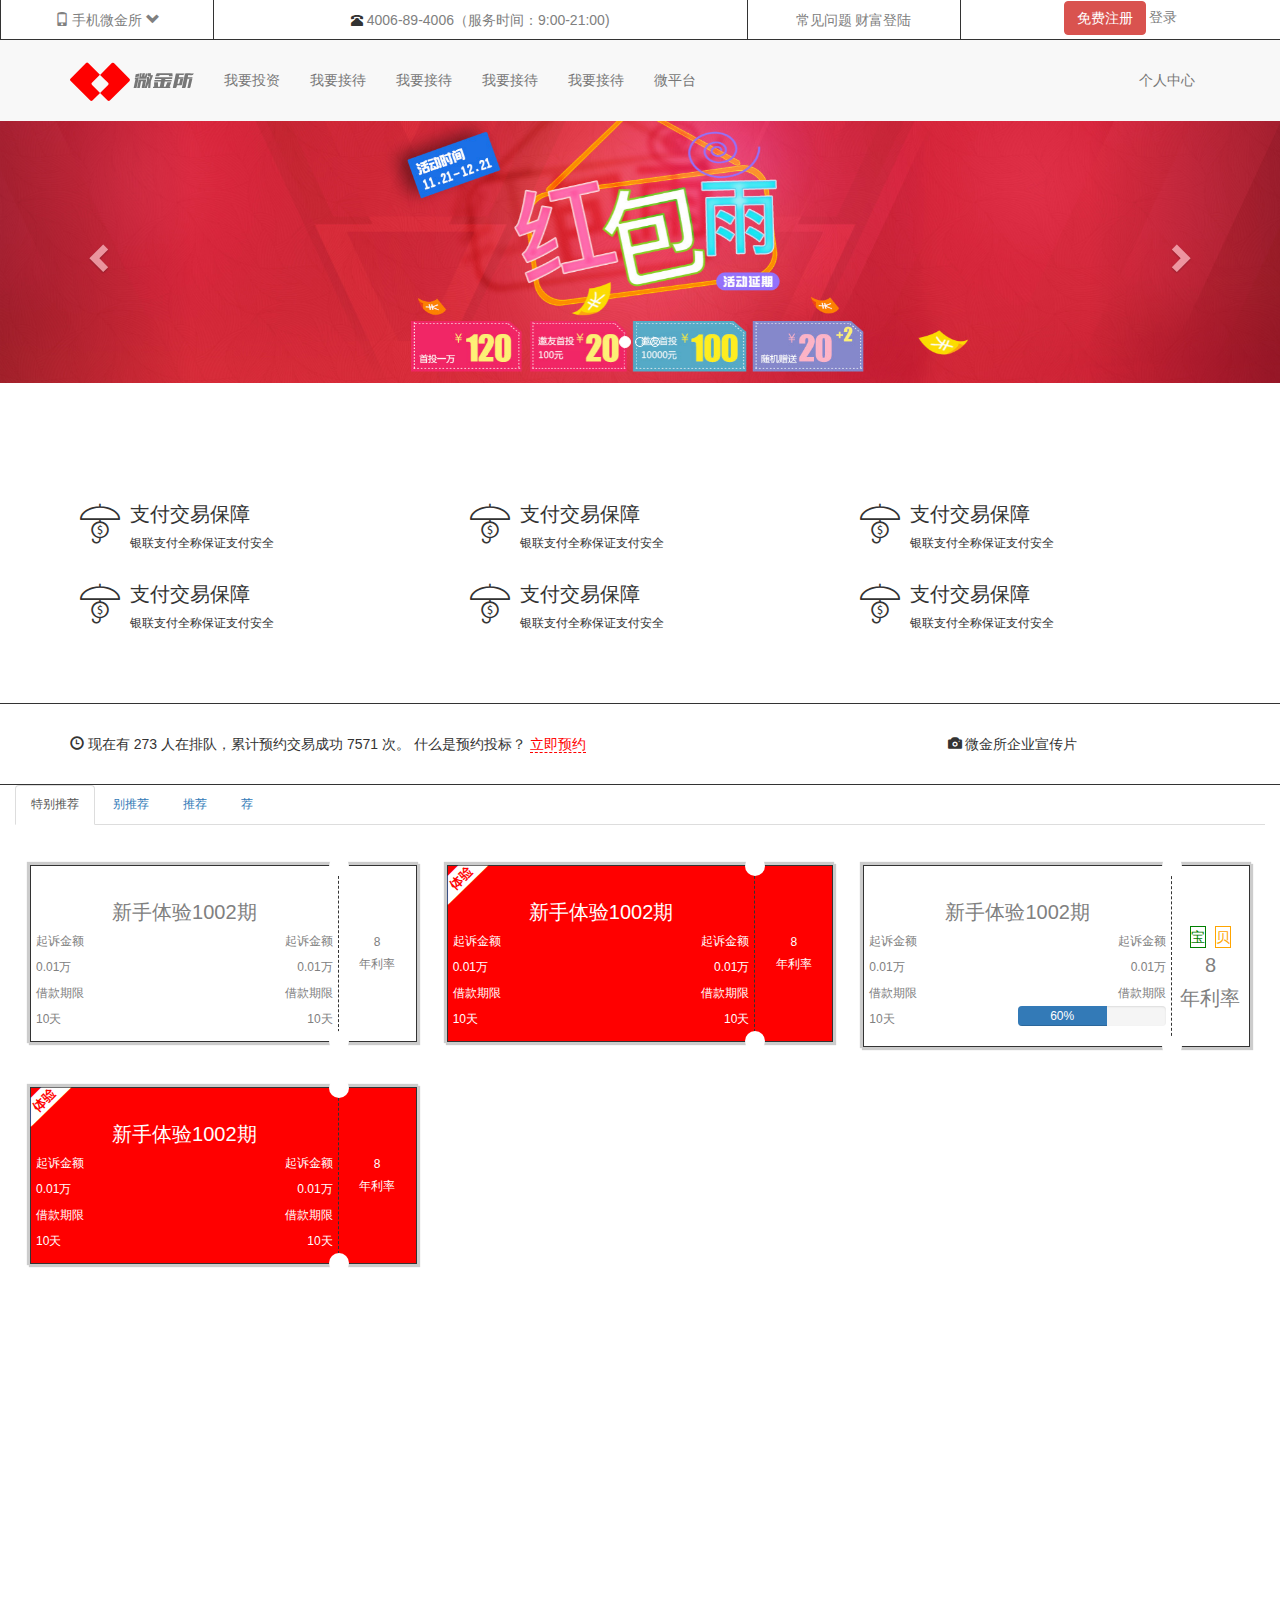
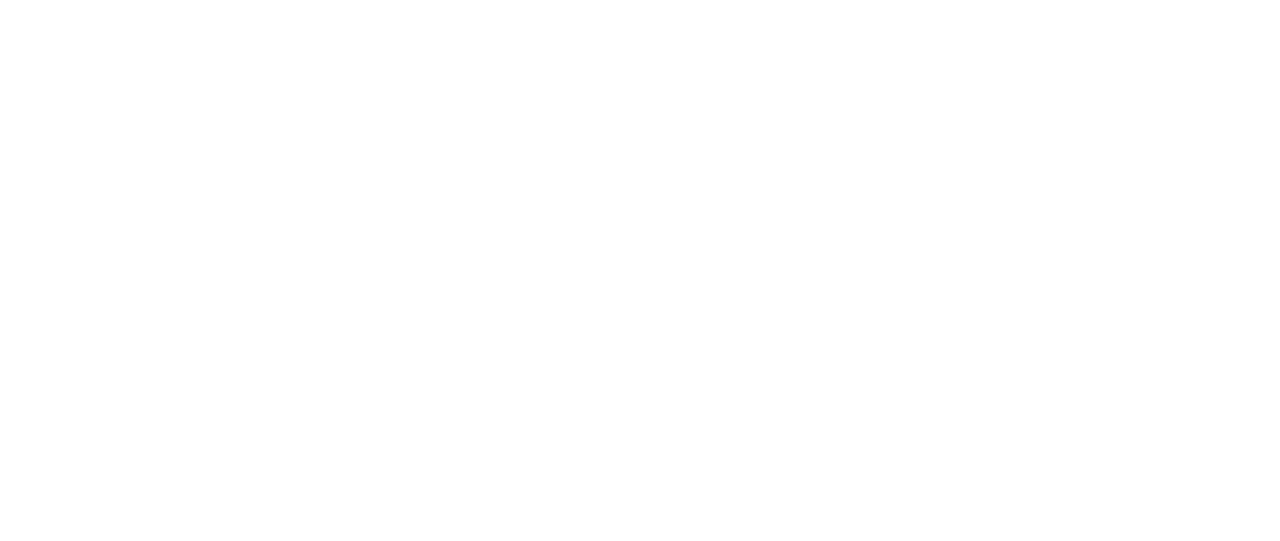
<file: index.html>
<!DOCTYPE html>
<html lang="en">

<head>
    <meta charset="UTF-8">
    <!--<meta name="viewport" content="width=device-width, initial-scale=1.0">-->
    <meta name='viewport' content='width=device-width, initial-scale=1.0,maximum-scale=1,minimum-scale=1,user-scalable=no'>
    <meta http-equiv="X-UA-Compatible" content="ie=edge">
    <title>Document</title>
    <link rel="stylesheet" href="./css/base.css">
    <link rel="stylesheet" href="./lib/css/bootstrap.css">
    <link rel="stylesheet" href="./css/index.css">

    <!--淘宝的flexible-->
    <script>
        (function flexible(window, document) { var docEl = document.documentElement; var dpr = window.devicePixelRatio || 1; function setBodyFontSize() { if (document.body) { document.body.style.fontSize = 12 * dpr + "px"; } else { document.addEventListener("DOMContentLoaded", setBodyFontSize); } } setBodyFontSize(); function setRemUnit() { var rem = docEl.clientWidth / 10; docEl.style.fontSize = rem + "px"; } setRemUnit(); window.addEventListener("resize", setRemUnit); window.addEventListener("pageshow", function (e) { if (e.persisted) { setRemUnit(); } }); if (dpr >= 2) { var fakeBody = document.createElement("body"); var testElement = document.createElement("div"); testElement.style.border = ".5px solid transparent"; fakeBody.appendChild(testElement); docEl.appendChild(fakeBody); if (testElement.offsetHeight === 1) { docEl.classList.add("hairlines"); } docEl.removeChild(fakeBody); } })(window, document);
    </script>
    <!--自动获得屏幕-->
    <script>
        whatScreen();
        window.onresize = function () {
            whatScreen();
        };
        function whatScreen() {
            var width = document.querySelector("html").offsetWidth;
            var title = document.querySelector("title");
            if (width <= 768) {
                title.innerHTML = "极小屏幕-" + width;
            } else {
                if (width > 768 && width <= 992) {
                    title.innerHTML = "小屏幕-" + width;
                } else {
                    if (width > 992 && width <= 1200) {
                        title.innerHTML = "普通屏幕-" + width;
                    } else {
                        if (width > 1200) {
                            title.innerHTML = "大屏幕-" + width;
                        }
                    }
                }
            }
        }
    </script>
    <!--[if lt IE 9]>
    <script src="./js/html5shiv.js"></script>
    <script src="./js/respond.js"></script>
    <![endif]-->
    <!--字体图标
        <span class="glyphicon glyphicon-search" aria-hidden="true"></span>
        -->
</head>

<body>
    <div class="container-fluid visible-lg visible-md">
        <div class="row">
            <div class="wjs_top">
                <div class="col-lg-2 col-md-2">
                    <div class="wjs_download">
                        <a href="#">
                            <span class="glyphicon glyphicon-phone" aria-hidden="true"></span>
                            <span>手机微金所</span>
                            <span class="glyphicon glyphicon-chevron-down" aria-hidden="true"></span>
                            <div class="codehidden">
                                <img src="./images/code.jpg" alt="">
                            </div>
                        </a>

                    </div>
                </div>
                <div class="col-lg-5 col-md-5">
                    <div class="wjs_callme">
                        <span class="glyphicon glyphicon-phone-alt" aria-hidden="true"></span>
                        <a href="#"> 4006-89-4006（服务时间：9:00-21:00)</a>
                    </div>
                </div>
                <div class="col-lg-2 col-md-2">
                    <div class="wjs_help">
                        <a href="#">常见问题</a>
                        <a href="#">财富登陆</a>

                    </div>
                </div>
                <div class="col-lg-3 col-md-3">
                    <div class="wjs_login">
                        <button type="button" id="freecreate" class="btn freecreate">免费注册</button>
                        <a href="#">登录</a>
                    </div>
                </div>
            </div>
        </div>
    </div>
    <!--<div class="wjs_nav">
        <div class="container">
            <nav class="navbar navbar-default nav_title">
                <div class="container-fluid">
                    <div class="navbar-header">
                       <button type="button" class="navbar-toggle collapsed" data-toggle="collapse" data-target="#bs-example-navbar-collapse-1">
                            <span class="sr-only">Toggle navigation</span>
                            <span class="icon-bar"></span>
                            <span class="icon-bar"></span>
                            <span class="icon-bar"></span>
                        </button> 
                        <span class="wjs_logo wjsfont wjsfont-logo navbar-brand"></span>
                        <span class="wjs_logo wjsfont wjsfont-name"></span>
                    </div>

                    <div class="collapse navbar-collapse" id="bs-example-navbar-collapse-1">
                        <ul class="nav navbar-nav wjs_nav_left">
                            <li><a href="#">我要投资</a></li>
                            <li><a href="#">我要借贷</a></li>
                            <li><a href="#">平台介绍</a></li>
                            <li><a href="#">新手专区</a></li>
                            <li><a href="#">最新动态</a></li>
                            <li><a href="#">微平台</a></li>

                        </ul>

                        <ul class="nav navbar-nav navbar-right wjs_nav_right hidden-sm">
                            <li><a href="#">个人中心</a></li>

                        </ul>
                    </div>
                </div>
            </nav>

        </div>
    </div>-->
    <div class="wjs_nav">
        <div class="container container_no-padding">
            <nav class="navbar navbar-default">
                <div class="container-fluid">
                    <!-- Brand and toggle get grouped for better mobile display -->
                    <div class="navbar-header">
                        <button type="button" class="navbar-toggle collapsed" data-toggle="collapse" data-target="#bs-example-navbar-collapse-1">
                            <span class="sr-only">Toggle navigation</span>
                            <span class="icon-bar"></span>
                            <span class="icon-bar"></span>
                            <span class="icon-bar"></span>
                        </button>
                        <a class="navbar-brand" href="#">
                            <span class="wjs_logo wjsfont wjsfont-logo"></span>
                            <span class="wjs_logo wjsfont wjsfont-name"></span>
                        </a>
                    </div>

                    <!-- Collect the nav links, forms, and other content for toggling -->
                    <div class="collapse navbar-collapse" id="bs-example-navbar-collapse-1">
                        <ul class="nav navbar-nav">
                            <li><a href="#">我要投资</a></li>
                            <li><a href="#">我要接待</a></li>
                            <li><a href="#">我要接待</a></li>
                            <li><a href="#">我要接待</a></li>
                            <li><a href="#">我要接待</a></li>
                            <li><a href="#">微平台</a></li>

                        </ul>

                        <ul class="nav navbar-nav navbar-right hidden-sm hidden-xs">
                            <li><a href="#">个人中心</a></li>

                        </ul>
                    </div>
                    <!-- /.navbar-collapse -->
                </div>
                <!-- /.container-fluid -->
            </nav>
        </div>
    </div>

    <div class="wjs_runningpic">
        <div id="carousel-example-generic" class="carousel slide" data-ride="carousel">
            <!-- Indicators -->
            <ol class="carousel-indicators">
                <li data-target="#carousel-example-generic" data-slide-to="0" class="active"></li>
                <li data-target="#carousel-example-generic" data-slide-to="1"></li>
                <li data-target="#carousel-example-generic" data-slide-to="2"></li>
            </ol>

            <!-- Wrapper for slides -->
            <div class="carousel-inner" role="listbox">
                <div class="item active">
                    <img class="hidden-xs" src="./images/slide_01_2000x410.jpg" alt="...">
                    <img class="visible-xs" src="./images/slide_01_640x340.jpg" alt="...">

                </div>
                <div class="item">
                    <img class="hidden-xs" src="./images/slide_02_2000x410.jpg" alt="...">
                    <img class="visible-xs" src="./images/slide_02_640x340.jpg" alt="...">
                    <div class="carousel-caption">

                    </div>
                </div>
                <div class="item">
                    <img class="hidden-xs" src="./images/slide_03_2000x410.jpg" alt="...">
                    <img class="visible-xs" src="./images/slide_03_640x340.jpg" alt="...">

                </div>
            </div>

            <!-- Controls -->
            <a class="left carousel-control" href="#carousel-example-generic" role="button" data-slide="prev">
                <span class="glyphicon glyphicon-chevron-left" aria-hidden="true"></span>
                <span class="sr-only">Previous</span>
            </a>
            <a class="right carousel-control" href="#carousel-example-generic" role="button" data-slide="next">
                <span class="glyphicon glyphicon-chevron-right" aria-hidden="true"></span>
                <span class="sr-only">Next</span>
            </a>
        </div>
    </div>
<!--六个导航开始-->
    <div class="container sixParts">
        <div class="row hidden-xs">
            <div class="col-lg-4 col-md-4 col-sm-12 firstPart clearfix">
                <a href="#" class="clearfix">
                    <span class="wjsfont wjsfont-e901"></span>
                    <span class="wenzi">
                        <h4>支付交易保障</h4>
                        银联支付全称保证支付安全
                    </span>
                </a>
                <a href="#" class="clearfix">
                    <span class="wjsfont wjsfont-e901"></span>
                    <span class="wenzi">
                        <h4>支付交易保障</h4>
                        银联支付全称保证支付安全
                    </span>
                </a>
            </div>
            <div class="col-lg-4 col-md-4 col-sm-12 firstPart clearfix">
                <a href="#" class="clearfix">
                    <span class="wjsfont wjsfont-e901"></span>
                    <span class="wenzi">
                        <h4>支付交易保障</h4>
                        银联支付全称保证支付安全
                    </span>
                </a>
                <a href="#" class="clearfix">
                    <span class="wjsfont wjsfont-e901"></span>
                    <span class="wenzi">
                        <h4>支付交易保障</h4>
                        银联支付全称保证支付安全
                    </span>
                </a>
            </div>
            <div class="col-lg-4 col-md-4 col-sm-12 firstPart clearfix">
                <a href="#" class="clearfix">
                    <span class="wjsfont wjsfont-e901"></span>
                    <span class="wenzi">
                        <h4>支付交易保障</h4>
                        银联支付全称保证支付安全
                    </span>
                </a>
                <a href="#" class="clearfix">
                    <span class="wjsfont wjsfont-e901"></span>
                    <span class="wenzi">
                        <h4>支付交易保障</h4>
                        银联支付全称保证支付安全
                    </span>
                </a>
            </div>
        </div>
    </div>
    <!--难得的纯文本-->
    <div class="waiting">
        <div class="container">
            <div class="row">
                <div class="col-lg-9 col-md-9 col-sm-9">
                    <span class="glyphicon glyphicon-time"></span>
                    <span>现在有 273 人在排队，累计预约交易成功 7571 次。 什么是预约投标？</span>
                    <a href="#" class="book_now">立即预约</a>
                </div>
                <div class="col-lg-3 col-md-3 col-sm-3 hidden-xs">
                    <span class="glyphicon glyphicon-camera"></span>
                    微金所企业宣传片
                </div>
            </div>
        </div>
    </div>
<!--可点标签-->
    <div class="container-fluid wjs_tappable">
        <div role="tabpanel">
            <!-- Nav tabs -->
            <ul class="nav nav-tabs" role="tablist">
                <li role="presentation" class="active"><a href="#tebietuijian" aria-controls="tebietuijian" role="tab" data-toggle="tab">特别推荐</a></li>
                <li role="presentation"><a href="#bietuijian" aria-controls="bietuijian" role="tab" data-toggle="tab">别推荐</a></li>
                <li role="presentation"><a href="#tuijian" aria-controls="tuijian" role="tab" data-toggle="tab">推荐</a></li>
                <li role="presentation"><a href="#jian" aria-controls="jian" role="tab" data-toggle="tab">荐</a></li>
            </ul>
            <!-- Tab panes -->
            <div class="tab-content">
                <div role="tabpanel" class="tab-pane active" id="tebietuijian">
                    <div class="col-lg-4 col-md-4 col-sm-6 col-xm-12">
                        <a href="#" class="wjs_ticket clearfix">
                            <div class="wjs_ticket_left fl">
                                <h4>新手体验1002期</h4>
                                <div class="clearfix"><span class="fl">起诉金额</span><span class="fr">起诉金额</span></div>
                                <div class="clearfix"><span class="fl">0.01万</span><span class="fr">0.01万</span></div>
                                <div class="clearfix"><span class="fl">借款期限</span><span class="fr">借款期限</span></div>
                                <div class="clearfix"><span class="fl">10天</span><span class="fr">10天</span></div>
                            </div>
                            <div class="wjs_ticket_right fl pr">
                                <div>8</div>
                                <div>年利率</div>
                                <span class="topradiu"></span>
                                <span class="bottomradiu"></span>
                            </div>
                        </a>
                    </div>
                    <div class="col-lg-4 col-md-4 col-sm-6 col-xm-12">
                        <a href="#" class="wjs_ticket red_ticket clearfix pr">
                            <div class="wjs_ticket_left fl">
                                <h4>新手体验1002期</h4>
                                <div class="clearfix"><span class="fl">起诉金额</span><span class="fr">起诉金额</span></div>
                                <div class="clearfix"><span class="fl">0.01万</span><span class="fr">0.01万</span></div>
                                <div class="clearfix"><span class="fl">借款期限</span><span class="fr">借款期限</span></div>
                                <div class="clearfix"><span class="fl">10天</span><span class="fr">10天</span></div>
                            </div>
                            <div class="wjs_ticket_right fl pr">
                                <div>8</div>
                                <div>年利率</div>
                                <span class="topradiu"></span>
                                <span class="bottomradiu"></span>
                            </div>
                            <span class="wjsfont wjsfont-e915"></span>

                        </a>
                    </div>
                    <div class="col-lg-4 col-md-4 col-sm-6 col-xm-12">
                        <a href="#" class="wjs_ticket clearfix">
                            <div class="wjs_ticket_left fl">
                                <h4>新手体验1002期</h4>
                                <div class="clearfix"><span class="fl">起诉金额</span><span class="fr">起诉金额</span></div>
                                <div class="clearfix"><span class="fl">0.01万</span><span class="fr">0.01万</span></div>
                                <div class="clearfix"><span class="fl">借款期限</span><span class="fr">借款期限</span></div>
                                <div class="clearfix">
                                    <span class="fl">10天</span>
                                    <div class="progress fr">
                                        <div class="progress-bar" role="progressbar" aria-valuenow="60" aria-valuemin="0" aria-valuemax="100" style="width: 60%;">
                                            60%
                                        </div>
                                    </div>
                                </div>
                            </div>
                            <div class="wjs_ticket_right fl pr special">
                                <span class="bao"  title="人家是一个">宝</span>
                                <span class="bei" title="爱学习的宝宝">贝</span>
                                <div>8</div>
                                <div>年利率</div>
                                <span class="topradiu"></span>
                                <span class="bottomradiu"></span>
                            </div>
                        </a>
                    </div>
                    <div class="col-lg-4 col-md-4 col-sm-6 col-xm-12">
                        <a href="#" class="wjs_ticket red_ticket clearfix pr">
                            <div class="wjs_ticket_left fl">
                                <h4>新手体验1002期</h4>
                                <div class="clearfix"><span class="fl">起诉金额</span><span class="fr">起诉金额</span></div>
                                <div class="clearfix"><span class="fl">0.01万</span><span class="fr">0.01万</span></div>
                                <div class="clearfix"><span class="fl">借款期限</span><span class="fr">借款期限</span></div>
                                <div class="clearfix"><span class="fl">10天</span><span class="fr">10天</span></div>
                            </div>
                            <div class="wjs_ticket_right fl pr">
                                <div>8</div>
                                <div>年利率</div>
                                <span class="topradiu"></span>
                                <span class="bottomradiu"></span>
                            </div>
                            <span class="wjsfont wjsfont-e915"></span>
                        </a>
                    </div>
                </div>
                <div role="tabpanel" class="tab-pane" id="bietuijian">...</div>
                <div role="tabpanel" class="tab-pane" id="tuijian">...</div>
                <div role="tabpanel" class="tab-pane" id="jian">...</div>
            </div>
        </div>
    </div>
    
    <br>
    <br>
    <br>
    <br>
    <br>
    <br>
    <br>
    <br>
    <br>
    <br>
    <br>
    <br>
    <br>
    <br>
    <br>
    <br>
    <br>
    <br>
    <br>
    <br>
    <br>
    <br>
    <br>
    <br>
    <br>
    <br>
    <br>
    <br>
    <br>
    <br>
    <br>
    <br>
    <br>
    <br>
    <br>
    <br>
    <br>
    <br>
    <br>
    <br>
    <br>
    <br>
    <br>
    <br>
    <br>
    <br>
    <br>
    <br>
    <br>
    <br>
</body>
<!-- jQuery (Bootstrap 的所有 JavaScript 插件都依赖 jQuery，所以必须放在前边) -->
<script src="./lib/js/jquery.js"></script>
<!-- 加载 Bootstrap 的所有 JavaScript 插件。你也可以根据需要只加载单个插件。 -->
<script src="./lib/js/bootstrap.js"></script>

</html>
</file>
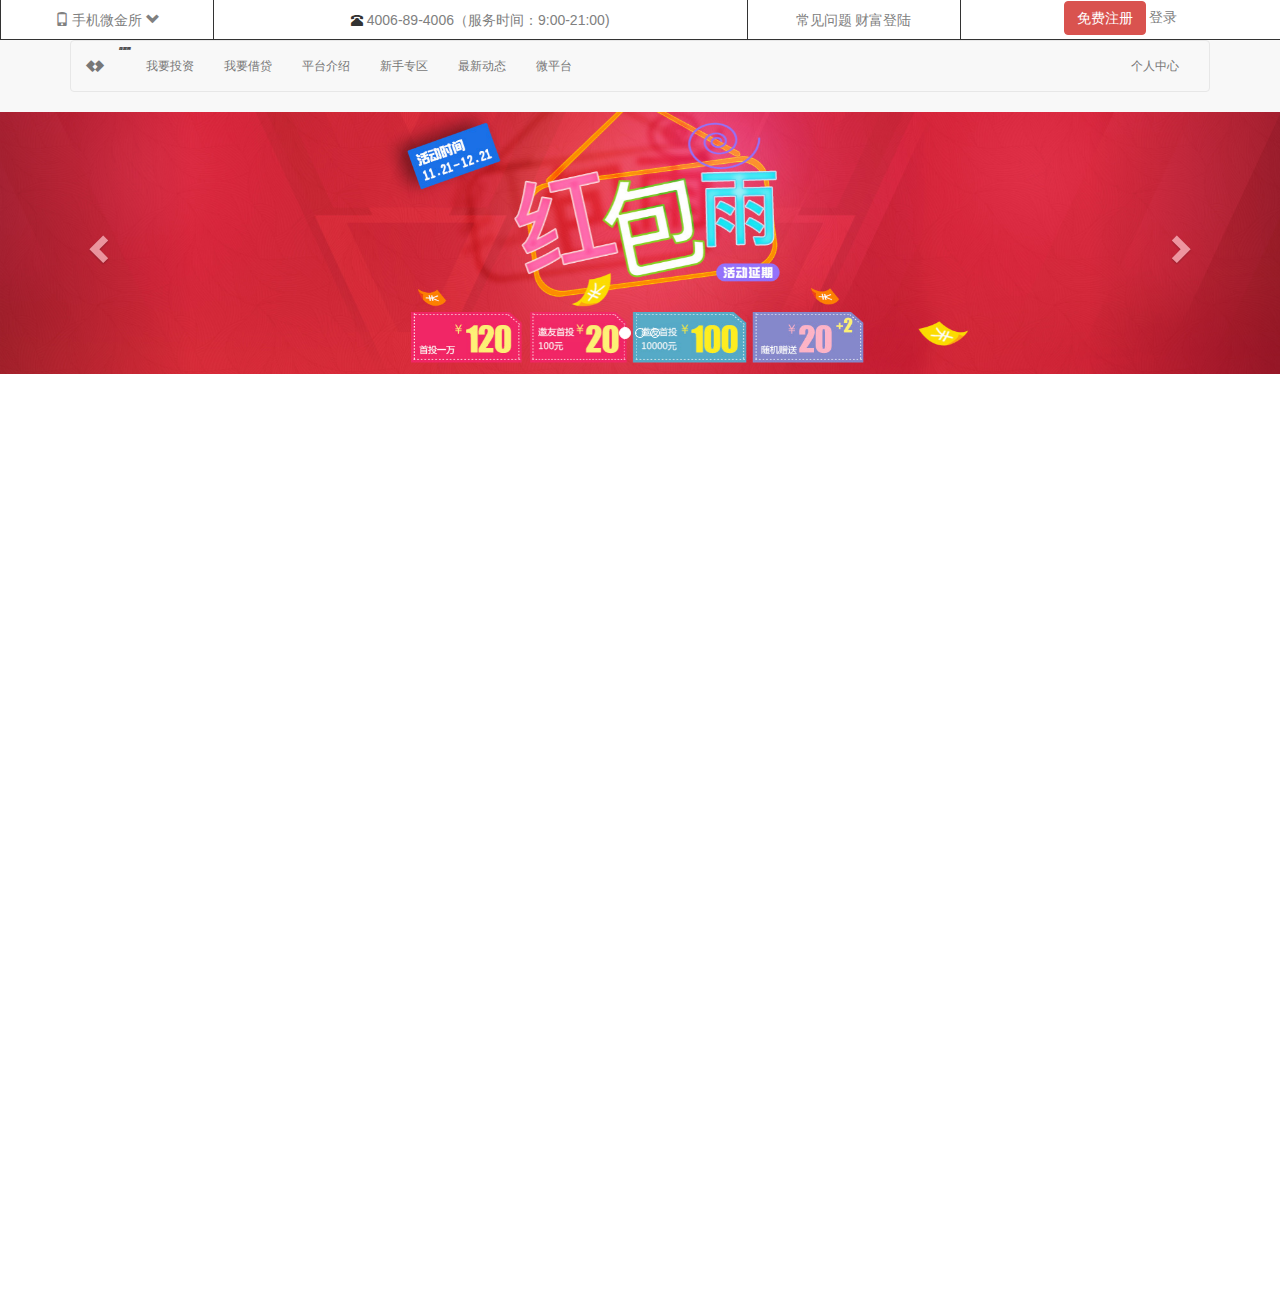
<file: index - 副本.html>
<!DOCTYPE html>
<html lang="en">

<head>
    <meta charset="UTF-8">
    <!--<meta name="viewport" content="width=device-width, initial-scale=1.0">-->
    <meta name='viewport' content='width=device-width, initial-scale=1.0,maximum-scale=1,minimum-scale=1,user-scalable=no'>
    <meta http-equiv="X-UA-Compatible" content="ie=edge">
    <title>Document</title>
    <link rel="stylesheet" href="./css/base.css">
    <link rel="stylesheet" href="./lib/css/bootstrap.css">
    <link rel="stylesheet" href="./css/index.css">

    <!--淘宝的flexible-->
    <script>
        (function flexible(window, document) { var docEl = document.documentElement; var dpr = window.devicePixelRatio || 1; function setBodyFontSize() { if (document.body) { document.body.style.fontSize = 12 * dpr + "px"; } else { document.addEventListener("DOMContentLoaded", setBodyFontSize); } } setBodyFontSize(); function setRemUnit() { var rem = docEl.clientWidth / 10; docEl.style.fontSize = rem + "px"; } setRemUnit(); window.addEventListener("resize", setRemUnit); window.addEventListener("pageshow", function (e) { if (e.persisted) { setRemUnit(); } }); if (dpr >= 2) { var fakeBody = document.createElement("body"); var testElement = document.createElement("div"); testElement.style.border = ".5px solid transparent"; fakeBody.appendChild(testElement); docEl.appendChild(fakeBody); if (testElement.offsetHeight === 1) { docEl.classList.add("hairlines"); } docEl.removeChild(fakeBody); } })(window, document);
    </script>
    <!--自动获得屏幕-->
    <script>
        whatScreen();
        window.onresize = function () {
            whatScreen();
        };
        function whatScreen() {
            var width = document.querySelector("html").offsetWidth;
            var title = document.querySelector("title");
            if (width <= 768) {
                title.innerHTML = "极小屏幕-" + width;
            } else {
                if (width > 768 && width <= 992) {
                    title.innerHTML = "小屏幕-" + width;
                } else {
                    if (width > 992 && width <= 1200) {
                        title.innerHTML = "普通屏幕-" + width;
                    } else {
                        if (width > 1200) {
                            title.innerHTML = "大屏幕-" + width;
                        }
                    }
                }
            }
        }
    </script>
    <!--[if lt IE 9]>
    <script src="./js/html5shiv.js"></script>
    <script src="./js/respond.js"></script>
    <![endif]-->
    <!--字体图标
        <span class="glyphicon glyphicon-search" aria-hidden="true"></span>
        -->
</head>

<body>
    <div class="container-fluid visible-lg visible-md">
        <div class="row">
            <div class="wjs_top">
                <div class="col-lg-2 col-md-2">
                    <div class="wjs_download">
                        <a href="#">
                            <span class="glyphicon glyphicon-phone" aria-hidden="true"></span>
                            <span>手机微金所</span>
                            <span class="glyphicon glyphicon-chevron-down" aria-hidden="true"></span>
                            <div class="codehidden">
                                <img src="./images/code.jpg" alt="">
                            </div>
                        </a>

                    </div>
                </div>
                <div class="col-lg-5 col-md-5">
                    <div class="wjs_callme">
                        <span class="glyphicon glyphicon-phone-alt" aria-hidden="true"></span>
                        <a href="#"> 4006-89-4006（服务时间：9:00-21:00)</a>
                    </div>
                </div>
                <div class="col-lg-2 col-md-2">
                    <div class="wjs_help">
                        <a href="#">常见问题</a>
                        <a href="#">财富登陆</a>

                    </div>
                </div>
                <div class="col-lg-3 col-md-3">
                    <div class="wjs_login">
                        <button type="button" id="freecreate" class="btn freecreate">免费注册</button>
                        <a href="#">登录</a>
                    </div>
                </div>
            </div>
        </div>
    </div>
    <div class="wjs_nav">
        <div class="container">
            <nav class="navbar navbar-default nav_title">
                <div class="container-fluid">
                    <!-- Brand and toggle get grouped for better mobile display -->
                    <div class="navbar-header">
                       <button type="button" class="navbar-toggle collapsed" data-toggle="collapse" data-target="#bs-example-navbar-collapse-1">
                            <span class="sr-only">Toggle navigation</span>
                            <span class="icon-bar"></span>
                            <span class="icon-bar"></span>
                            <span class="icon-bar"></span>
                        </button> 
                        <span class="wjs_logo wjsfont wjsfont-logo navbar-brand"></span>
                        <span class="wjs_logo wjsfont wjsfont-name"></span>
                    </div>

                    <!-- Collect the nav links, forms, and other content for toggling -->
                    <div class="collapse navbar-collapse" id="bs-example-navbar-collapse-1">
                        <ul class="nav navbar-nav wjs_nav_left">
                            <li><a href="#">我要投资</a></li>
                            <li><a href="#">我要借贷</a></li>
                            <li><a href="#">平台介绍</a></li>
                            <li><a href="#">新手专区</a></li>
                            <li><a href="#">最新动态</a></li>
                            <li><a href="#">微平台</a></li>

                        </ul>

                        <ul class="nav navbar-nav navbar-right wjs_nav_right hidden-sm">
                            <li><a href="#">个人中心</a></li>

                        </ul>
                    </div>
                    <!-- /.navbar-collapse -->
                </div>
                <!-- /.container-fluid -->
            </nav>

        </div>
    </div>
    <div class="wjs_runningpic">
        <div id="carousel-example-generic" class="carousel slide" data-ride="carousel">
            <!-- Indicators -->
            <ol class="carousel-indicators">
                <li data-target="#carousel-example-generic" data-slide-to="0" class="active"></li>
                <li data-target="#carousel-example-generic" data-slide-to="1"></li>
                <li data-target="#carousel-example-generic" data-slide-to="2"></li>
            </ol>

            <!-- Wrapper for slides -->
            <div class="carousel-inner" role="listbox">
                <div class="item active">
                    <img src="./images/slide_01_2000x410.jpg" alt="...">
                    
                </div>
                <div class="item">
                    <img src="./images/slide_02_2000x410.jpg" alt="...">
                    <div class="carousel-caption">
                        
                    </div>
                </div>
                <div class="item">
                    <img src="./images/slide_03_2000x410.jpg" alt="...">
                    
                </div>
            </div>

            <!-- Controls -->
            <a class="left carousel-control" href="#carousel-example-generic" role="button" data-slide="prev">
                <span class="glyphicon glyphicon-chevron-left" aria-hidden="true"></span>
                <span class="sr-only">Previous</span>
            </a>
            <a class="right carousel-control" href="#carousel-example-generic" role="button" data-slide="next">
                <span class="glyphicon glyphicon-chevron-right" aria-hidden="true"></span>
                <span class="sr-only">Next</span>
            </a>
        </div>
    </div>
    <!--<button class="btn-link">sdaf</button>-->
    <br>
    <br>
    <br>
    <br>
    <br>
    <br>
    <br>
    <br>
    <br>
    <br>
    <br>
    <br>
    <br>
    <br>
    <br>
    <br>
    <br>
    <br>
    <br>
    <br>
    <br>
    <br>
    <br>
    <br>
    <br>
    <br>
    <br>
    <br>
    <br>
    <br>
    <br>
    <br>
    <br>
    <br>
    <br>
    <br>
    <br>
    <br>
    <br>
    <br>
    <br>
    <br>
    <br>
    <br>
    <br>
    <br>
    <br>
    <br>
</body>
<!-- jQuery (Bootstrap 的所有 JavaScript 插件都依赖 jQuery，所以必须放在前边) -->
<script src="./lib/js/jquery.js"></script>
<!-- 加载 Bootstrap 的所有 JavaScript 插件。你也可以根据需要只加载单个插件。 -->
<script src="./lib/js/bootstrap.js"></script>

</html>
</file>
<file: css/base.css>
* {
  box-sizing: border-box;
  margin: 0;
  padding: 0;
}
body {
  color: #ccc;
}
a {
  color: inherit;
}
img {
  width: 100%;
}
.fl {
  float: left;
}
.fr {
  float: right;
}
.pr {
  position: relative;
}
/* 导入 字体文件 */
@font-face {
  font-family: 'wjsfont';
  src: url('../font/MiFie-Web-Font.eot');
  src: url('../font/MiFie-Web-Font.eot?#iefix') format('embedded-opentype'), url('../font/MiFie-Web-Font.woff') format('woff'), url('font/MiFie-Web-Font.ttf') format('truetype'), url('../font/MiFie-Web-Font.svg') format('svg');
}
/* 定义 使用的class */
.wjsfont {
  position: relative;
  top: 1px;
  display: inline-block;
  font-family: 'wjsfont';
  font-style: normal;
  font-weight: normal;
  line-height: 1;
}
.wjsfont-logo::before {
  content: '\e920';
}
.wjsfont-name::before {
  content: '\e921';
}
.wjsfont-e903::before {
  content: '\e903';
}
.wjsfont-e901::before {
  content: '\e901';
}
.wjsfont-e904::before {
  content: '\e904';
}
.wjsfont-e905::before {
  content: '\e905';
}
.wjsfont-e902::before {
  content: '\e902';
}
/* 添加 产品列表的 文字样式 */
.wjsfont-e915::before {
  content: '\e915';
}
.wjsfont-new01::before {
  content: "\e90e";
}
.wjsfont-new02::before {
  content: "\e90f";
}
.wjsfont-new03::before {
  content: "\e910";
}
.wjsfont-new04::before {
  content: "\e911";
}
</file>
<file: css/index.css>
/* 导入 字体文件 */
@font-face {
  font-family: 'wjsfont';
  src: url('../font/MiFie-Web-Font.eot');
  src: url('../font/MiFie-Web-Font.eot?#iefix') format('embedded-opentype'), url('../font/MiFie-Web-Font.woff') format('woff'), url('font/MiFie-Web-Font.ttf') format('truetype'), url('../font/MiFie-Web-Font.svg') format('svg');
}
/* 定义 使用的class */
.wjsfont {
  position: relative;
  top: 1px;
  display: inline-block;
  font-family: 'wjsfont';
  font-style: normal;
  font-weight: normal;
  line-height: 1;
}
.wjsfont-logo::before {
  content: '\e920';
}
.wjsfont-name::before {
  content: '\e921';
}
.wjsfont-e903::before {
  content: '\e903';
}
.wjsfont-e901::before {
  content: '\e901';
}
.wjsfont-e904::before {
  content: '\e904';
}
.wjsfont-e905::before {
  content: '\e905';
}
.wjsfont-e902::before {
  content: '\e902';
}
/* 添加 产品列表的 文字样式 */
.wjsfont-e915::before {
  content: '\e915';
}
.wjsfont-new01::before {
  content: "\e90e";
}
.wjsfont-new02::before {
  content: "\e90f";
}
.wjsfont-new03::before {
  content: "\e910";
}
.wjsfont-new04::before {
  content: "\e911";
}
.wjs_top {
  height: 40px;
  text-align: center;
}
.wjs_top .col-lg-2 .wjs_download {
  border-left: 1px solid #333;
  border-bottom: 1px solid #333;
  height: 40px;
  line-height: 40px;
}
.wjs_top .col-lg-2 .wjs_download a {
  position: relative;
}
.wjs_top .col-lg-2 .wjs_download a span {
  font-size: 14px;
  color: #808080;
}
.wjs_top .col-lg-2 .wjs_download a:hover .codehidden {
  display: block;
}
.wjs_top .col-lg-2 .wjs_download a .codehidden {
  display: none;
  position: absolute;
  top: 16px;
  left: 0px;
  z-index: 10;
}
.wjs_top .col-lg-5 {
  padding: 0;
}
.wjs_top .col-lg-5 .wjs_callme {
  border-left: 1px solid #333;
  border-bottom: 1px solid #333;
  padding: 10px 0;
  height: 40px;
}
.wjs_top .col-lg-5 .wjs_callme a {
  font-size: 14px;
  color: #808080;
}
.wjs_top .col-lg-2 {
  padding: 0;
}
.wjs_top .col-lg-2 .wjs_help {
  line-height: 40px;
  border-left: 1px solid #333;
  border-bottom: 1px solid #333;
  height: 40px;
}
.wjs_top .col-lg-2 .wjs_help a {
  font-size: 14px;
  color: #808080;
}
.wjs_top .col-lg-3 {
  padding: 0;
}
.wjs_top .col-lg-3 .wjs_login {
  line-height: 35px;
  height: 40px;
  border-left: 1px solid #333;
  border-bottom: 1px solid #333;
}
.wjs_top .col-lg-3 .wjs_login .freecreate {
  color: #fff;
  background-color: #d9534f;
  border-color: #d9534f;
}
.wjs_top .col-lg-3 .wjs_login a {
  font-size: 14px;
  color: #808080;
  vertical-align: middle;
}
/*.wjs_nav {
    background-color: #f8f8f8;
    .nav_title {
        margin: 0;
        border:none;
        .container-fluid {
            .navbar-header {
                .wjs_logo {
                    padding: 0 10px;
                    font-size: 70px;  
                    line-height: 80px;  
                    &:nth-child(1) {
                        color: red;
                    }
                    
                }
            }
            .collapse {
                .wjs_nav_left {
                    li {
                        a {
                            line-height: 55px;
                            color: #808080;    
                            font-size: 14px;                               
                            &:hover {
                                border-bottom: 1px solid red;
                            }
                        }
                    }
                }
                .wjs_nav_right {
                    li {
                        a{
                            line-height: 55px;
                            color: #808080;    
                            font-size: 14px;
                            &:hover {
                                border-bottom: 1px solid red;
                            }   
                        }
                    }
                }
            }
            
            
        }
        
      
    }
    
}*/
.wjs_nav {
  background-color: #f8f8f8;
}
.wjs_nav .container_no-padding {
  padding: 0;
}
.wjs_nav .container_no-padding .navbar {
  border: none;
  margin: 0;
}
.wjs_nav .container_no-padding .navbar .container-fluid a {
  font-size: 14px;
  box-sizing: border-box;
  border-bottom: 1px solid #f8f8f8;
  height: 80px;
  line-height: 80px;
  padding-top: 0;
  padding-bottom: 0;
}
.wjs_nav .container_no-padding .navbar .container-fluid a:hover {
  border-bottom: 1px red solid;
}
.wjs_nav .container_no-padding .navbar .container-fluid .navbar-header .navbar-brand {
  height: 100%;
  border-bottom: 1px solid #f8f8f8;
  box-sizing: border-box;
}
.wjs_nav .container_no-padding .navbar .container-fluid .navbar-header .navbar-brand:hover {
  border-bottom: 1px red solid;
}
.wjs_nav .container_no-padding .navbar .container-fluid .navbar-header .navbar-brand span.wjs_logo {
  margin: 0 0px;
  padding: 0;
  font-size: 60px;
  vertical-align: middle;
}
.wjs_nav .container_no-padding .navbar .container-fluid .navbar-header .navbar-brand span.wjs_logo:nth-child(1) {
  color: red;
}
.wjs_runningpic {
  margin-bottom: 100px;
}
.sixParts .firstPart {
  padding-bottom: 60px;
}
.sixParts .firstPart a {
  padding: 10px 0;
  display: block;
  float: left;
  color: #333;
}
.sixParts .firstPart a:hover {
  color: red;
}
.sixParts .firstPart a span.wjsfont {
  font-size: 40px;
  float: left;
  margin: 10px;
}
.sixParts .firstPart a .wenzi {
  float: left;
}
.sixParts .firstPart a .wenzi h4 {
  font-size: 20px;
}
.waiting {
  border-top: 1px solid #333;
  border-bottom: 1px solid #333;
  padding: 30px 0;
  font-size: 14px;
}
.waiting .book_now {
  border-bottom: 1px red dashed;
  color: red;
}
@media (min-width: 768px) and (max-width: 992px) {
  .sixParts .firstPart a {
    width: 50%;
  }
}
.tab-content {
  margin: 20px 0;
}
.tab-content .wjs_ticket {
  display: block;
  margin: 20px 0;
  width: 100%;
  color: #808080;
  text-align: center;
  border: 1px solid #333;
  box-shadow: 1px 1px 1px 2px #cccccc, -1px -1px 1px 2px #cccccc;
}
.tab-content .wjs_ticket .wjs_ticket_left {
  padding: 25px 5px 0px;
  width: 80%;
  color: inherit;
  border-right: 1px dashed #333;
}
.tab-content .wjs_ticket .wjs_ticket_left h4 {
  font-size: 20px;
  color: inherit;
  margin-bottom: 5px;
}
.tab-content .wjs_ticket .wjs_ticket_left div {
  color: #808080;
  line-height: 26px;
}
.tab-content .wjs_ticket .wjs_ticket_left div .progress {
  width: 50%;
}
.tab-content .wjs_ticket .wjs_ticket_left div .progress .progress-bar {
  color: #fff;
  line-height: 20px;
}
.tab-content .wjs_ticket .wjs_ticket_right {
  padding: 63px 0;
  width: 20%;
}
.tab-content .wjs_ticket .wjs_ticket_right div {
  margin: 5px 0;
}
.tab-content .wjs_ticket .wjs_ticket_right .topradiu {
  width: 20px;
  height: 20px;
  position: absolute;
  left: 0;
  top: 0;
  border-radius: 50%;
  background-color: #fff;
  transform: translate(-50%, -50%);
}
.tab-content .wjs_ticket .wjs_ticket_right .bottomradiu {
  width: 20px;
  height: 20px;
  position: absolute;
  left: 0;
  bottom: 0;
  border-radius: 50%;
  background-color: #fff;
  transform: translate(-50%, 50%);
}
.tab-content .wjs_ticket .special {
  font-size: 20px;
  padding: 80px 0 28px;
}
.tab-content .wjs_ticket .special .bao {
  position: absolute;
  font-size: 14px;
  color: green;
  border: 1px solid green;
  top: 60px;
  left: 18px;
}
.tab-content .wjs_ticket .special .bei {
  position: absolute;
  font-size: 14px;
  color: orange;
  border: 1px solid orange;
  top: 60px;
  right: 18px;
}
.tab-content .red_ticket {
  background-color: red;
  color: #fff;
}
.tab-content .red_ticket span {
  color: #fff;
}
.tab-content .red_ticket span.wjsfont-e915 {
  position: absolute;
  top: 0;
  left: 0;
  font-size: 40px;
}
</file>
